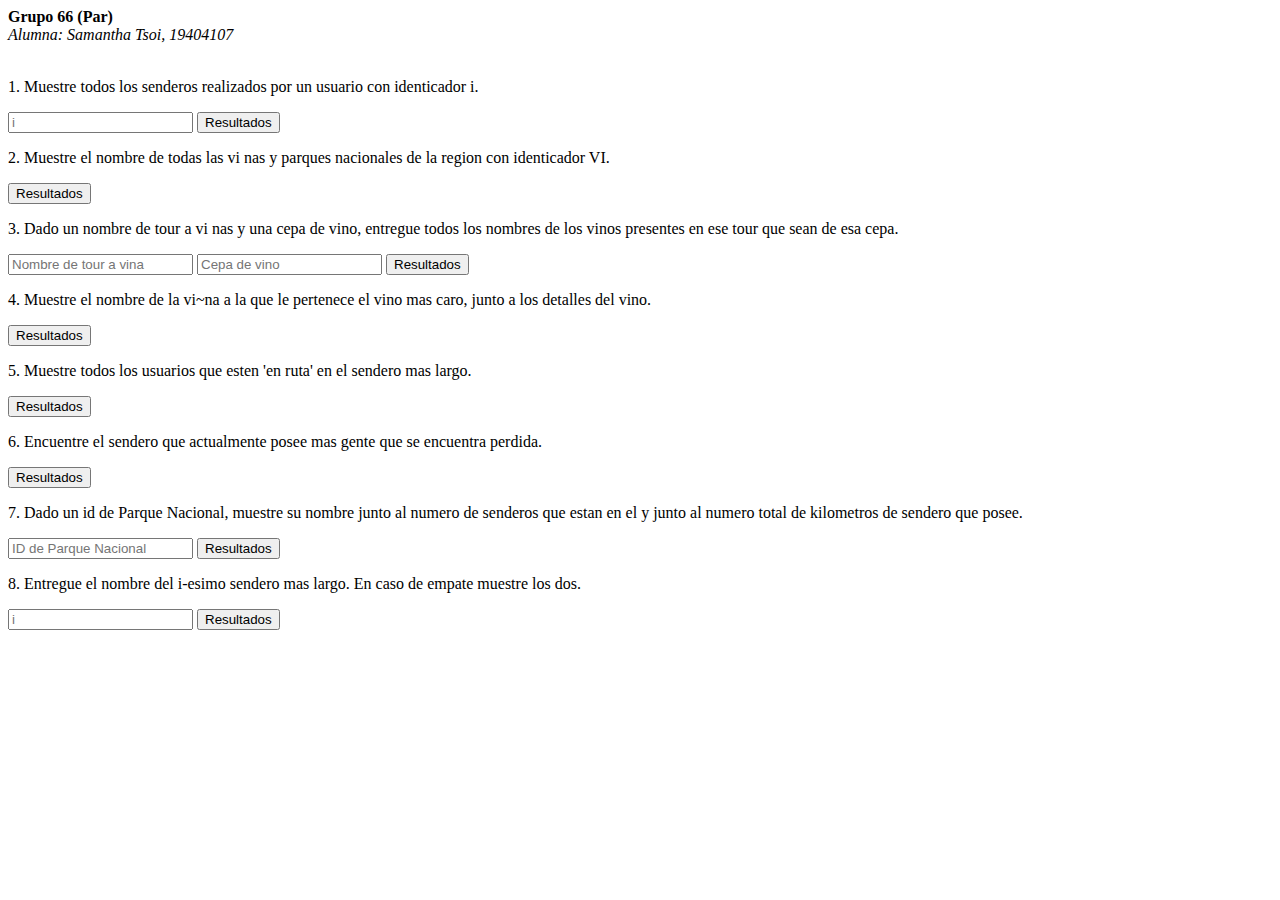
<file: Sites/index.html>
<!DOCTYPE html>
<html>
<head>
  <meta charset="UTF-8">
</head>
<body>

<b>Grupo 66 (Par)</b>
<br>
<i>Alumna: Samantha Tsoi, 19404107</i>
<br>
<br>
<!--numero 1-->
<p>1. Muestre todos los senderos realizados por un usuario con identicador i.</p>
<form action="Repuestas/numero1.php" target="_blank" action="post">
<input type="text" name="input" placeholder="i">
<input name="numero1" type="submit" value="Resultados" />
</form>

<!--numero 2-->
<p>2. Muestre el nombre de todas las vi nas y parques nacionales de la region con identicador VI.</p>
<form action="Repuestas/numero2.php" target="_blank" action="post">
<input name="numero2" type="submit" value="Resultados" />
</form>

<!--numero 3-->
<p>3. Dado un nombre de tour a vi nas y una cepa de vino, entregue todos los nombres de los vinos presentes en ese tour que sean de esa cepa.</p>
<form action="Repuestas/numero3.php" target="_blank" action="post">
<input type="text" name="tour" placeholder="Nombre de tour a vina">
<input type="text" name="cepa" placeholder="Cepa de vino">
<input name="numero3" type="submit" value="Resultados" />
</form>

<!--numero 4-->
<p>4. Muestre el nombre de la vi~na a la que le pertenece el vino mas caro, junto a los detalles del vino.</p>
<form action="Repuestas/numero4.php" target="_blank" action="post">
<input name="numero4" type="submit" value="Resultados" />
</form>
<!--numero 5-->
<p>5. Muestre todos los usuarios que esten 'en ruta' en el sendero mas largo.</p>
<form action="Repuestas/numero5.php" target="_blank" action="post">
<input name="numero5" type="submit" value="Resultados" />
</form>

<p>6. Encuentre el sendero que actualmente posee mas gente que se encuentra perdida.</p>
<form action="Repuestas/numero6.php" target="_blank" action="post">
<input name="numero6" type="submit" value="Resultados" />
</form>

<p>7. Dado un id de Parque Nacional, muestre su nombre junto al numero de senderos que
estan en el y junto al numero total de kilometros de sendero que posee.</p>
<form action="Repuestas/numero7.php" target="_blank" action="post">
<input type="text" name="park" placeholder="ID de Parque Nacional">
<input name="numero7" type="submit" value="Resultados"/>
</form>

<p>8. Entregue el nombre del i-esimo sendero mas largo. En caso de empate muestre los dos.</p>
<form action="Repuestas/numero8.php" target="_blank" action="post">
<input type="text" name="i" placeholder="i">
<input name="numero8" type="submit" value="Resultados"/>
</form>



</body>
</html>
</file>
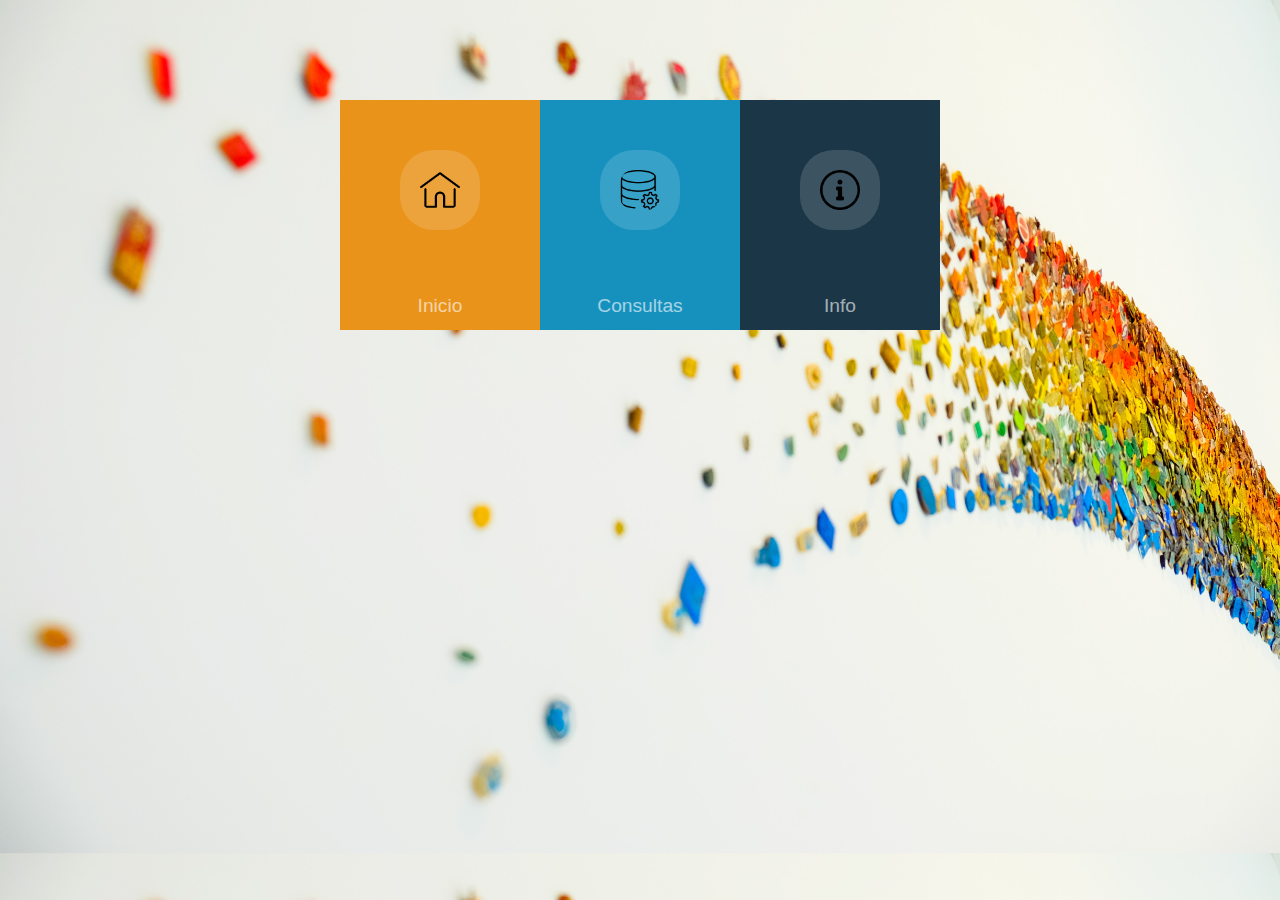
<file: Sites/Entrega2/index.html>
<!DOCTYPE html>
<html lang="es">

<head>
    <meta charset="UTF-8">
    <meta name="viewport" content="width=device-width, initial-scale=1.0">
    <meta http-equiv="X-UA-Compatible" content="ie=edge">
    <title>Home</title>
    <link rel="stylesheet" href="index_style.css">
</head>

<body style="background-color:#373a36">
    <header>
        <a href="index.html">
            <div class="contenedor" id="uno">
                <img class="icon" src="home.png">
                <p class="texto">Inicio</p>
            </div>
        </a>

        <a href="consultas_index.html">
            <div class="contenedor" id="dos">
                <img class="icon" src="database.png" alt="">
                <p class="texto">Consultas</p>
            </div>
        </a>

        <a href="info.html">
            <div class="contenedor" id="tres">
                <img class="icon" src="information.png" alt="">
                <p class="texto">Info</p>
            </div>
        </a>

    </header>
</body>

</html>
</file>
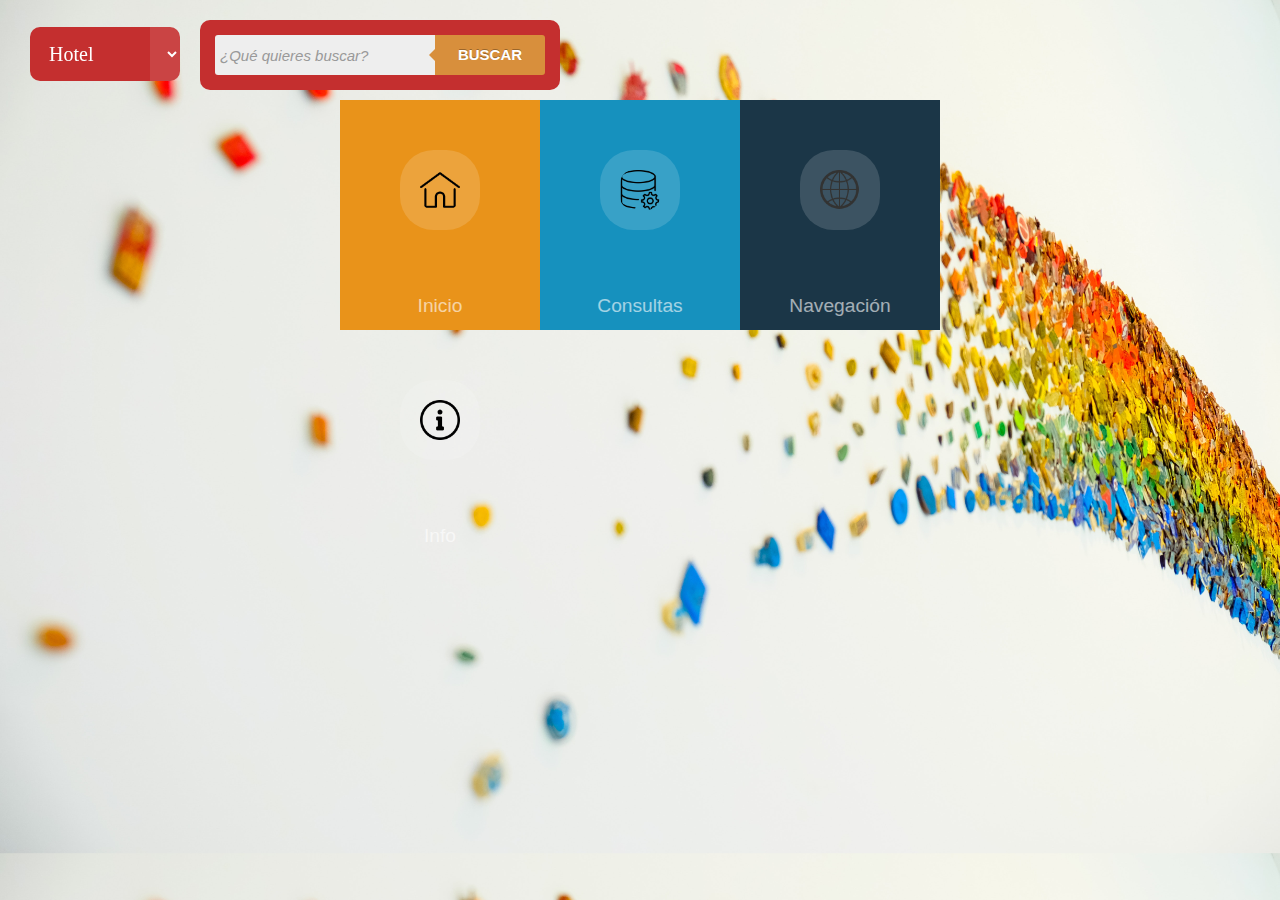
<file: Sites/Entrega3/index.html>
<!DOCTYPE html>
<html lang="es">

<head>
    <meta charset="UTF-8">
    <meta name="viewport" content="width=device-width, initial-scale=1.0">
    <meta http-equiv="X-UA-Compatible" content="ie=edge">
    <title>Home</title>
    <link rel="stylesheet" href="index_style.css">
</head>

<body style="background-color:#373a36">
       <header>
        <a href="index.html">
            <div class="contenedor" id="uno">
                <img class="icon" src="home.png">
                <p class="texto">Inicio</p>
            </div>
        </a>

        <a href="consultas_index.html">
            <div class="contenedor" id="dos">
                <img class="icon" src="database.png" alt="">
                <p class="texto">Consultas</p>
            </div>
        </a>
         <a href="navegacion.html">
            <div class="contenedor" id="tres">
                <img class="icon" src="world.png">
                <p class="texto">Navegación</p>
            </div>
        </a>
        <a href="info.html">
            <div class="contenedor" id="cinco">
                <img class="icon" src="information.png" alt="">
                <p class="texto">Info</p>
            </div>
        </a>
    </header>

<div class="button_box2">
<form class="form-wrapper-2 cf" method="post" action="busqueda.php">
<div class="box">
<select name ="cat" id="cat">
    <option value ="hotel">Hotel</option>
    <option value="restaurante">Restaurante</option>
    <option value="agencia">Agencia de Turismo</option>
    <option value="parque">Parque Nacional</option>
    <option value ="sendero">Sendero</option>
    <option value="vina">Viña</option>
  </select>
</div>
<input type="text" name="search" placeholder="¿Qué quieres buscar?" required>
<button type="submit">Buscar</button>
</form>
</div>


</body>
</html>
</file>
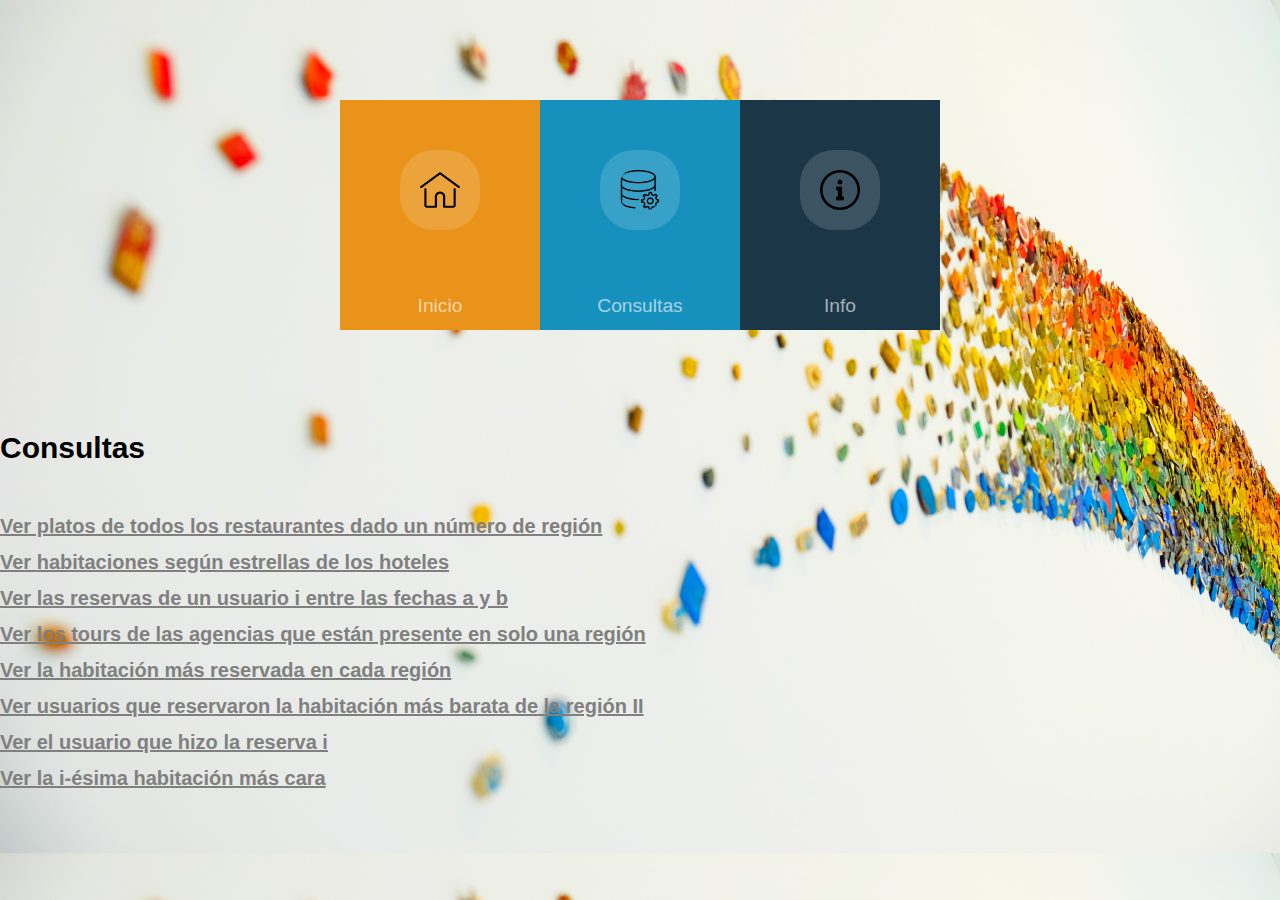
<file: Sites/Entrega2/consultas_index.html>
<!DOCTYPE html>
<html lang="en">

<head>
    <meta charset="UTF-8">
    <meta name="viewport" content="width=device-width, initial-scale=1.0">
    <meta http-equiv="X-UA-Compatible" content="ie=edge">
    <title>Consultas</title>
    <link rel="stylesheet" href="index_style.css">
</head>

<body>

    <header>
        <a href=" index.html">
            <div class="contenedor" id="uno">
                <img class="icon" src="home.png">
                <p class="texto">Inicio</p>
            </div>
        </a>

        <a href="consultas_index.html">
            <div class="contenedor" id="dos">
                <img class="icon" src="database.png" alt="">
                <p class="texto">Consultas</p>
            </div>
        </a>

        <a href="info.html">
            <div class="contenedor" id="tres">
                <img class="icon" src="information.png" alt="">
                <p class="texto">Info</p>
            </div>
        </a>

    </header>

    <h1>Consultas </h1>

    <br>

    <a class="link" href="consultas/consulta1.php">Ver platos de todos los restaurantes dado un número de región</a>
    <br>
    <a class="link" href="consultas/consulta2.php">Ver habitaciones según estrellas de los hoteles</a>
    <br>
    <a class="link" href="consultas/consulta3.php">Ver las reservas de un usuario i entre las fechas a y b</a>
    <br>
    <a class="link" href="consultas/consulta4.php">Ver los tours de las agencias que están presente en solo una
        región</a>
    <br>
    <a class="link" href="consultas/consulta5.php">Ver la habitación más reservada en cada región</a>
    <br>
    <a class="link" href="consultas/consulta6.php">Ver usuarios que reservaron la habitación más barata de la región
        II</a>
    <br>
    <a class="link" href="consultas/consulta7.php">Ver el usuario que hizo la reserva i</a>
    <br>
    <a class="link" href="consultas/consulta8.php">Ver la i-ésima habitación más cara</a>

</body>

</html>
</file>
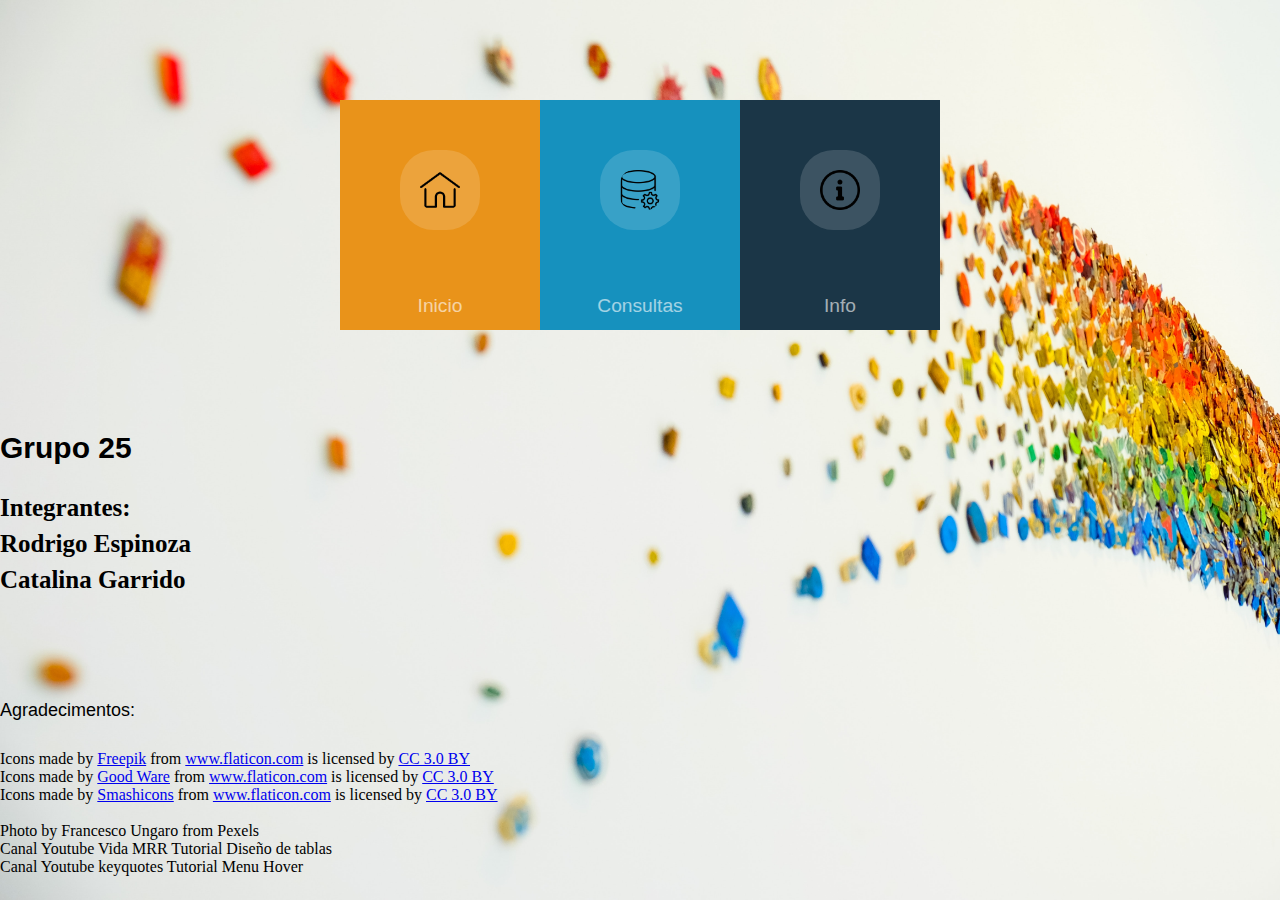
<file: Sites/Entrega2/info.html>
<!DOCTYPE html>
<html lang="es">

<head>
    <meta charset="UTF-8">
    <meta name="viewport" content="width=device-width, initial-scale=1.0">
    <meta http-equiv="X-UA-Compatible" content="ie=edge">
    <title>Informacion</title>
    <link rel="stylesheet" href="index_style.css">
</head>

<body style="background-color:rgba(0, 0, 255, .3)">
    <header>
        <a href="index.html">
            <div class="contenedor" id="uno">
                <img class="icon" src="home.png">
                <p class="texto">Inicio</p>
            </div>
        </a>

        <a href="consultas_index.html">
            <div class="contenedor" id="dos">
                <img class="icon" src="database.png" alt="">
                <p class="texto">Consultas</p>
            </div>
        </a>

        <a href="info.html">
            <div class="contenedor" id="tres">
                <img class="icon" src="information.png" alt="">
                <p class="texto">Info</p>
            </div>
        </a>

    </header>

    <h1>
        Grupo 25
    </h1>

    <h2>
        Integrantes:
        <br>
        Rodrigo Espinoza
        <br>
        Catalina Garrido
        <br> <br> <br>
    </h2>

    <p>
        Agradecimentos:
        <div>Icons made by <a href="https://www.freepik.com/" title="Freepik">Freepik</a> from <a
                href="https://www.flaticon.com/" title="Flaticon">www.flaticon.com</a> is licensed by <a
                href="http://creativecommons.org/licenses/by/3.0/" title="Creative Commons BY 3.0" target="_blank">CC
                3.0 BY</a></div>
        <div>Icons made by <a href="https://www.flaticon.com/authors/good-ware" title="Good Ware">Good Ware</a> from <a
                href="https://www.flaticon.com/" title="Flaticon">www.flaticon.com</a> is licensed by <a
                href="http://creativecommons.org/licenses/by/3.0/" title="Creative Commons BY 3.0" target="_blank">CC
                3.0 BY</a></div>
        <div>Icons made by <a href="https://www.flaticon.com/authors/smashicons" title="Smashicons">Smashicons</a> from
            <a href="https://www.flaticon.com/" title="Flaticon">www.flaticon.com</a> is licensed by <a
                href="http://creativecommons.org/licenses/by/3.0/" title="Creative Commons BY 3.0" target="_blank">CC
                3.0 BY</a></div>
        <br>
        Photo by Francesco Ungaro from Pexels
        <br>
        Canal Youtube Vida MRR Tutorial Diseño de tablas
        <br>
        Canal Youtube keyquotes Tutorial Menu Hover

    </p>


</body>

</html>
</file>
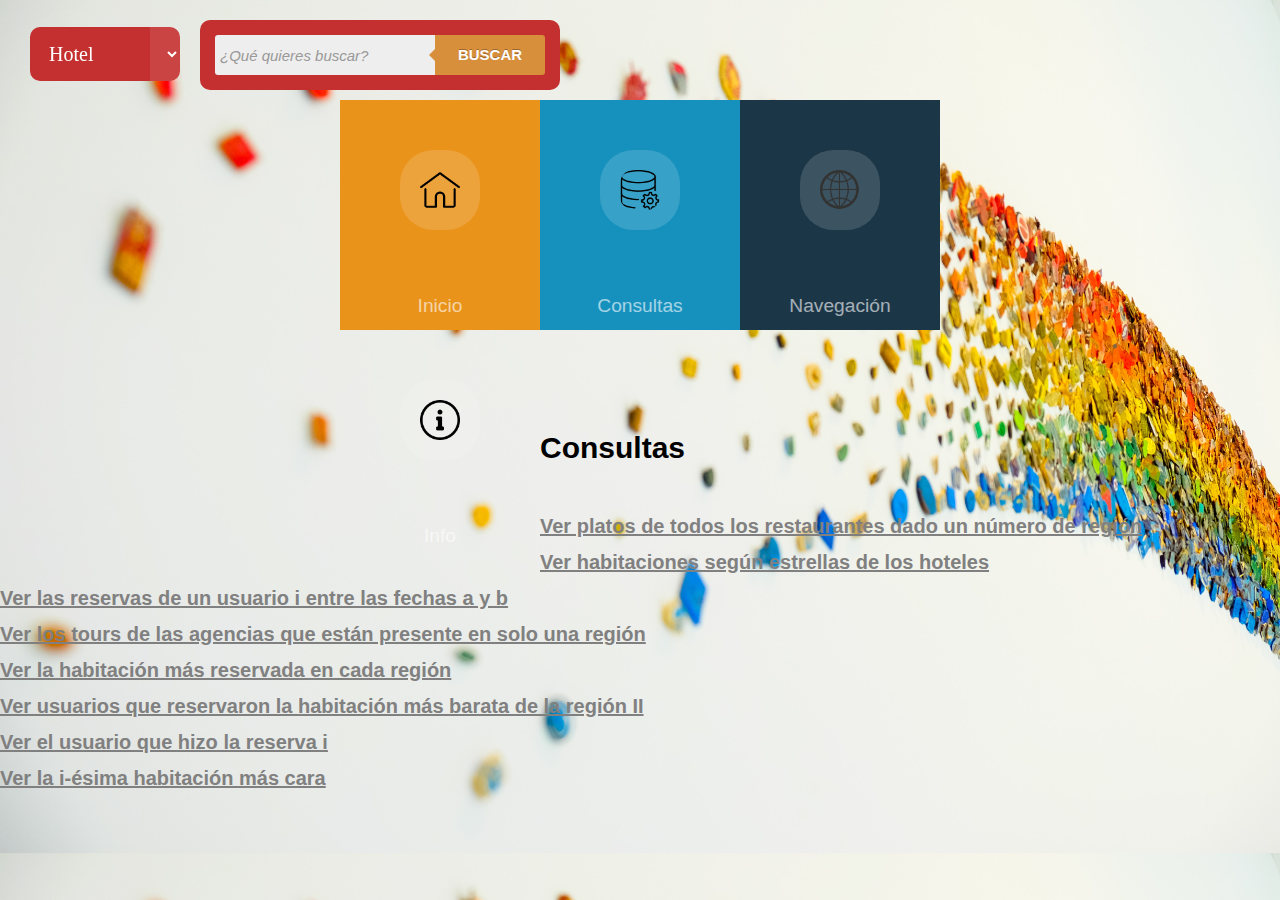
<file: Sites/Entrega3/consultas_index.html>
<!DOCTYPE html>
<html lang="en">

<head>
    <meta charset="UTF-8">
    <meta name="viewport" content="width=device-width, initial-scale=1.0">
    <meta http-equiv="X-UA-Compatible" content="ie=edge">
    <title>Consultas</title>
    <link rel="stylesheet" href="index_style.css">
</head>

<body style="background-color:#373a36">
       <header>
        <a href="index.html">
            <div class="contenedor" id="uno">
                <img class="icon" src="home.png">
                <p class="texto">Inicio</p>
            </div>
        </a>

        <a href="consultas_index.html">
            <div class="contenedor" id="dos">
                <img class="icon" src="database.png" alt="">
                <p class="texto">Consultas</p>
            </div>
        </a>
         <a href="navegacion.html">
            <div class="contenedor" id="tres">
                <img class="icon" src="world.png">
                <p class="texto">Navegación</p>
            </div>
        </a>
        <a href="info.html">
            <div class="contenedor" id="cinco">
                <img class="icon" src="information.png" alt="">
                <p class="texto">Info</p>
            </div>
        </a>
    </header>

<div class="button_box2">
<form class="form-wrapper-2 cf" method="post" action="busqueda.php">
<div class="box">
<select name ="cat" id="cat">
    <option value ="hotel">Hotel</option>
    <option value="restaurante">Restaurante</option>
    <option value="agencia">Agencia de Turismo</option>
    <option value="parque">Parque Nacional</option>
    <option value ="sendero">Sendero</option>
    <option value="vina">Viña</option>
  </select>
</div>
<input type="text" name="search" placeholder="¿Qué quieres buscar?" required>
<button type="submit">Buscar</button>
</form>
</div>

    <h1>Consultas </h1>

    <br>

    <a class="link" href="consultas/consulta1.php">Ver platos de todos los restaurantes dado un número de región</a>
    <br>
    <a class="link" href="consultas/consulta2.php">Ver habitaciones según estrellas de los hoteles</a>
    <br>
    <a class="link" href="consultas/consulta3.php">Ver las reservas de un usuario i entre las fechas a y b</a>
    <br>
    <a class="link" href="consultas/consulta4.php">Ver los tours de las agencias que están presente en solo una
        región</a>
    <br>
    <a class="link" href="consultas/consulta5.php">Ver la habitación más reservada en cada región</a>
    <br>
    <a class="link" href="consultas/consulta6.php">Ver usuarios que reservaron la habitación más barata de la región
        II</a>
    <br>
    <a class="link" href="consultas/consulta7.php">Ver el usuario que hizo la reserva i</a>
    <br>
    <a class="link" href="consultas/consulta8.php">Ver la i-ésima habitación más cara</a>

</body>

</html>
</file>
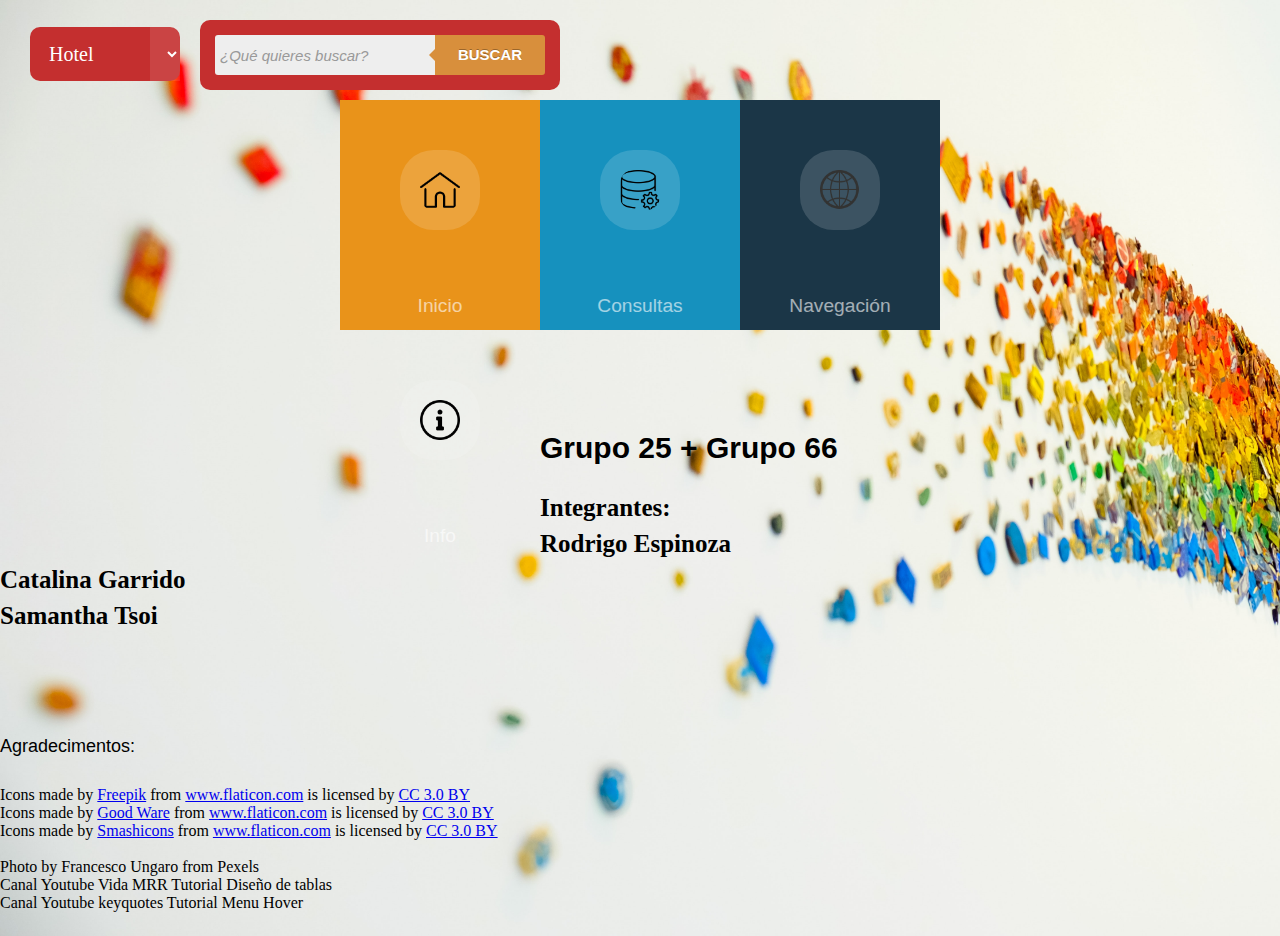
<file: Sites/Entrega3/info.html>
<!DOCTYPE html>
<html lang="es">

<head>
    <meta charset="UTF-8">
    <meta name="viewport" content="width=device-width, initial-scale=1.0">
    <meta http-equiv="X-UA-Compatible" content="ie=edge">
    <title>Informacion</title>
    <link rel="stylesheet" href="index_style.css">
</head>

<body style="background-color:#373a36">
       <header>
        <a href="index.html">
            <div class="contenedor" id="uno">
                <img class="icon" src="home.png">
                <p class="texto">Inicio</p>
            </div>
        </a>

        <a href="consultas_index.html">
            <div class="contenedor" id="dos">
                <img class="icon" src="database.png" alt="">
                <p class="texto">Consultas</p>
            </div>
        </a>
         <a href="navegacion.html">
            <div class="contenedor" id="tres">
                <img class="icon" src="world.png">
                <p class="texto">Navegación</p>
            </div>
        </a>
        <a href="info.html">
            <div class="contenedor" id="cinco">
                <img class="icon" src="information.png" alt="">
                <p class="texto">Info</p>
            </div>
        </a>
    </header>

<div class="button_box2">
<form class="form-wrapper-2 cf" method="post" action="busqueda.php">
<div class="box">
<select name ="cat" id="cat">
    <option value ="hotel">Hotel</option>
    <option value="restaurante">Restaurante</option>
    <option value="agencia">Agencia de Turismo</option>
    <option value="parque">Parque Nacional</option>
    <option value ="sendero">Sendero</option>
    <option value="vina">Viña</option>
  </select>
</div>
<input type="text" name="search" placeholder="¿Qué quieres buscar?" required>
<button type="submit">Buscar</button>
</form>
</div>

    <h1>
        Grupo 25 + Grupo 66
    </h1>

    <h2>
        Integrantes:
        <br>
        Rodrigo Espinoza
        <br>
        Catalina Garrido
        <br>
        Samantha Tsoi 
        <br> <br> <br>
    </h2>

    <p>
        Agradecimentos:
        <div>Icons made by <a href="https://www.freepik.com/" title="Freepik">Freepik</a> from <a
                href="https://www.flaticon.com/" title="Flaticon">www.flaticon.com</a> is licensed by <a
                href="http://creativecommons.org/licenses/by/3.0/" title="Creative Commons BY 3.0" target="_blank">CC
                3.0 BY</a></div>
        <div>Icons made by <a href="https://www.flaticon.com/authors/good-ware" title="Good Ware">Good Ware</a> from <a
                href="https://www.flaticon.com/" title="Flaticon">www.flaticon.com</a> is licensed by <a
                href="http://creativecommons.org/licenses/by/3.0/" title="Creative Commons BY 3.0" target="_blank">CC
                3.0 BY</a></div>
        <div>Icons made by <a href="https://www.flaticon.com/authors/smashicons" title="Smashicons">Smashicons</a> from
            <a href="https://www.flaticon.com/" title="Flaticon">www.flaticon.com</a> is licensed by <a
                href="http://creativecommons.org/licenses/by/3.0/" title="Creative Commons BY 3.0" target="_blank">CC
                3.0 BY</a></div>
        <br>
        Photo by Francesco Ungaro from Pexels
        <br>
        Canal Youtube Vida MRR Tutorial Diseño de tablas
        <br>
        Canal Youtube keyquotes Tutorial Menu Hover

    </p>


</body>

</html>
</file>
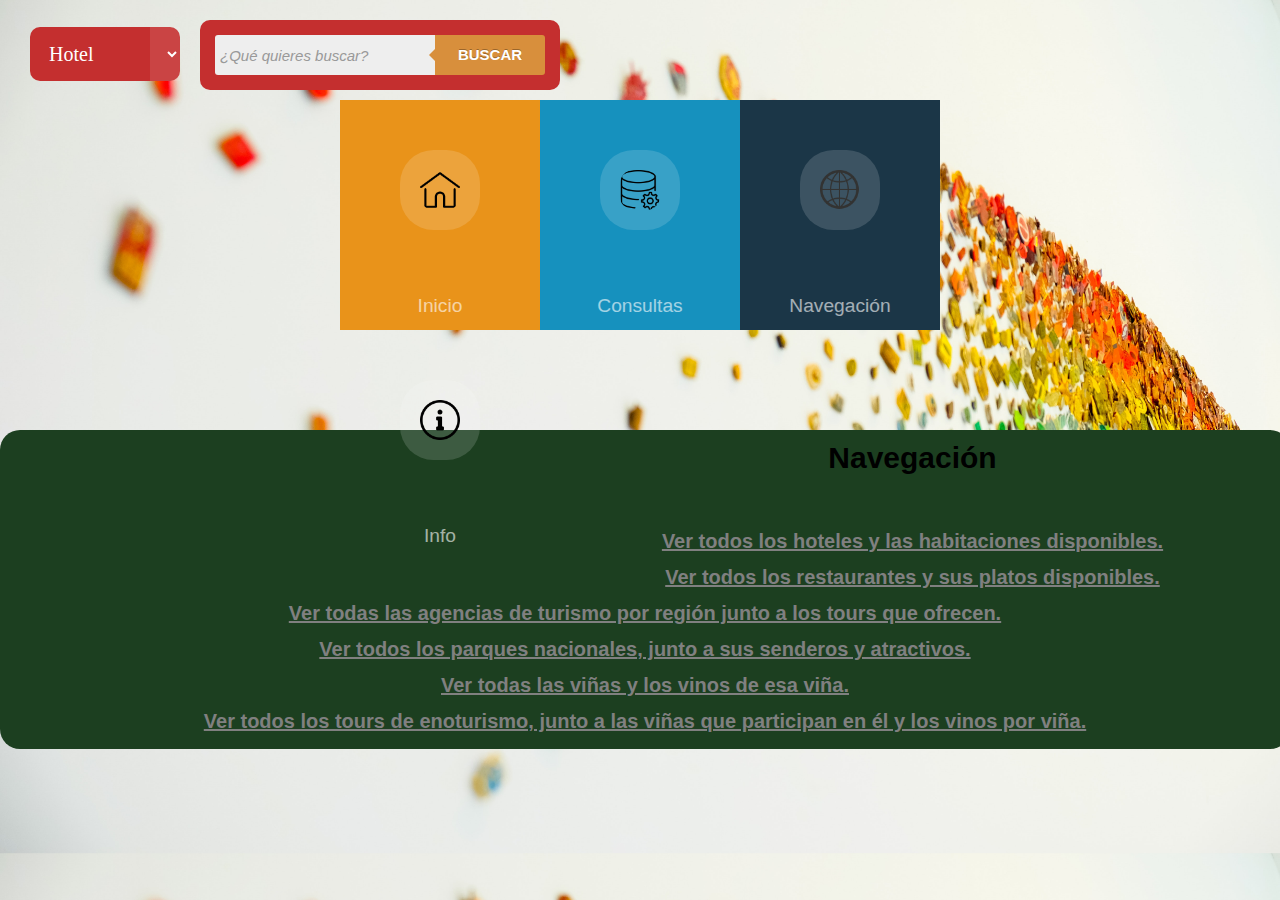
<file: Sites/Entrega3/navegacion.html>
<!DOCTYPE html>
<html lang="en">

<head>
    <meta charset="UTF-8">
    <meta name="viewport" content="width=device-width, initial-scale=1.0">
    <meta http-equiv="X-UA-Compatible" content="ie=edge">
    <title>Navegación</title>
    <link rel="stylesheet" href="index_style.css">
</head>

<body style="background-color:#373a36">
       <header>
        <a href="index.html">
            <div class="contenedor" id="uno">
                <img class="icon" src="home.png">
                <p class="texto">Inicio</p>
            </div>
        </a>

        <a href="consultas_index.html">
            <div class="contenedor" id="dos">
                <img class="icon" src="database.png" alt="">
                <p class="texto">Consultas</p>
            </div>
        </a>
         <a href="navegacion.html">
            <div class="contenedor" id="tres">
                <img class="icon" src="world.png">
                <p class="texto">Navegación</p>
            </div>
        </a>
        <a href="info.html">
            <div class="contenedor" id="cinco">
                <img class="icon" src="information.png" alt="">
                <p class="texto">Info</p>
            </div>
        </a>
    </header>

<div class="button_box2">
<form class="form-wrapper-2 cf" method="post" action="busqueda.php">
<div class="box">
<select name ="cat" id="cat">
    <option value ="hotel">Hotel</option>
    <option value="restaurante">Restaurante</option>
    <option value="agencia">Agencia de Turismo</option>
    <option value="parque">Parque Nacional</option>
    <option value ="sendero">Sendero</option>
    <option value="vina">Viña</option>
  </select>
</div>
<input type="text" name="search" placeholder="¿Qué quieres buscar?" required>
<button type="submit">Buscar</button>
</form>
</div>

<div class ="nav">
    <h1>Navegación</h1>

    <br>
    <a class="link" href="Navegacion/navega1.php">Ver todos los hoteles y las habitaciones disponibles.</a>
    <br>
    <a class="link" href="Navegacion/navega2.php">Ver todos los restaurantes y sus platos disponibles.</a>
    <br>
<a class="link" href="Navegacion/navega3.php">Ver todas las agencias de turismo por región junto a los tours que ofrecen.</a>
    <br>
    <a class="link" href="Navegacion/navega4.php">Ver todos los parques nacionales, junto a sus senderos y atractivos.</a>
    <br>
    <a class="link" href="Navegacion/navega5.php">Ver todas las viñas y los vinos de esa viña.</a>
    <br>
    <a class="link" href="Navegacion/navega6.php">Ver todos los tours de enoturismo, junto a las viñas que participan en él y los vinos por viña.</a>
</div>
</body>

</html>
</file>
<file: Sites/Entrega2/index_style.css>
* {
    margin: 0px;
    padding: 0px;
    font-family: Verdana;
}

header {
    margin: 100px auto;
    width: 600px;
    height: 230px;
    background-color: red
}

body {
    background-image: url("background.jpg");
    background-size: cover;
}

div.contenedor {
    width: 200px;
    height: 230px;
    float: left;
    -webkit-transition: height .4s;
}

a.link {
    color: grey;
    font-family: 'Raleway', sans-serif;
    font-size: 20px;
    font-weight: 800;
    line-height: 36px;
    margin: 0 0 24px;
    text-align: center;
}

div#uno {
    background-color: rgb(233, 147, 26);
}

div#dos {
    background-color: rgb(22, 145, 190);
}

div#tres {
    background-color: rgb(27, 54, 71);
}

img.icon {
    display: block;
    margin: 50px auto;
    background-color: rgba(255, 255, 255, .15);
    width: 40px;
    padding: 20px;
    -webkit-border-radius: 42%;
    -webkit-box-shadow: 0px 0px 0px 30px rgba(255, 255, 255, 0);
    -webkit-transition: box-shadow .4s;
}

p.texto {
    font-size: 1.2em;
    color: white;
    text-align: center;
    padding-top: 10px;
    opacity: .6;
    -webkit-transition: padding-top .4s;
}

div.contenedor:hover {
    height: 250px;
}

div.contenedor:hover p.texto {
    padding-top: 30px;
    opacity: 1;
}

div.contenedor:hover img.icon {
    -webkit-box-shadow: 0px 0px 0px 5px rgba(255, 255, 255, .6);
}

h1 {
    color: black;
    font-family: 'Raleway', sans-serif;
    font-size: 30px;
    font-weight: 800;
    line-height: 36px;
    margin: 0 0 24px;
}

p {
    color: black;
    font-family: 'Raleway', sans-serif;
    font-size: 18px;
    font-weight: 500;
    line-height: 32px;
    margin: 0 0 24px;
}

h2 {
    color: black font-family: 'Raleway', sans-serif;
    font-size: 25px;
    font-weight: 800;
    line-height: 36px;
    margin: 0 0 24px;
    word-wrap: break-word;
    width: 1000px;
}
</file>
<file: Sites/Entrega3/index_style.css>
* {
    margin: 0px;
    padding: 0px;
    font-family: Verdana;
}

header {
    margin: 100px auto;
    width: 600px;
    height: 230px;
    background-color: red
}

body {
    background-image: url("background.jpg");
    background-size: cover;
}

div.contenedor {
    width: 200px;
    height: 230px;
    float: left;
    -webkit-transition: height .4s;
}

a.link {
    color: grey;
    font-family: 'Raleway', sans-serif;
    font-size: 20px;
    font-weight: 800;
    line-height: 36px;
    margin: 0 0 24px;
    text-align: center;
}

div#uno {
    background-color: rgb(233, 147, 26);
}

div#dos {
    background-color: rgb(22, 145, 190);
}

div#tres {
    background-color: rgb(27, 54, 71);
}
div#cuatro {
    background-color: rgb(76, 100, 37);
}

img.icon {
    display: block;
    margin: 50px auto;
    background-color: rgba(255, 255, 255, .15);
    width: 40px;
    padding: 20px;
    -webkit-border-radius: 42%;
    -webkit-box-shadow: 0px 0px 0px 30px rgba(255, 255, 255, 0);
    -webkit-transition: box-shadow .4s;
}

p.texto {
    font-size: 1.2em;
    color: white;
    text-align: center;
    padding-top: 10px;
    opacity: .6;
    -webkit-transition: padding-top .4s;
}

div.contenedor:hover {
    height: 250px;
}

div.contenedor:hover p.texto {
    padding-top: 30px;
    opacity: 1;
}

div.contenedor:hover img.icon {
    -webkit-box-shadow: 0px 0px 0px 5px rgba(255, 255, 255, .6);
}

h1 {
    color: black;
    font-family: 'Raleway', sans-serif;
    font-size: 30px;
    font-weight: 800;
    line-height: 36px;
    margin: 0 0 24px;
}

p {
    color: black;
    font-family: 'Raleway', sans-serif;
    font-size: 18px;
    font-weight: 500;
    line-height: 32px;
    margin: 0 0 24px;
}

h2 {
    color: black font-family: 'Raleway', sans-serif;
    font-size: 25px;
    font-weight: 800;
    line-height: 36px;
    margin: 0 0 24px;
    word-wrap: break-word;
    width: 1000px;
}

/*nav*/
.nav {
background-color: #1c3f20;
  color: black;
  width: 100%;
  margin:0;
  border: none;
  font-size: 20px;
  padding: 10px 5px;
  outline: none;
  -moz-border-radius: 20px;
-webkit-border-radius: 20px;
border-radius: 20px;
font-family: FontAwesome;
text-align: center;
}
/* search box */

.button_box2 {
  position: fixed;
  top: 20px;
  left: 200px;
}
/*-------------------------------------*/
.cf:before, .cf:after{
content:"";
display:table;
}
.cf:after{
clear:both;
}
.cf{
zoom:1;
}
/*-------------------------------------*/

.form-wrapper-2 {
width: 330px;
padding: 15px;
background: #c42f2f;
-moz-border-radius: 10px;
-webkit-border-radius: 10px;
border-radius: 10px;

}
.form-wrapper-2 input {
width: 210px;
height: 20px;
padding: 10px 5px;
float: left;
font: bold 15px 'Raleway', sans-serif;
border: 0;
background: #eee;
-moz-border-radius: 3px 0 0 3px;
-webkit-border-radius: 3px 0 0 3px;
border-radius: 3px 0 0 3px;
}
.form-wrapper-2 input:focus {
outline: 0;
background: #fff;
-moz-box-shadow: 0 0 2px rgba(0,0,0,.8) inset;
-webkit-box-shadow: 0 0 2px rgba(0,0,0,.8) inset;
box-shadow: 0 0 2px rgba(0,0,0,.8) inset;
}
.form-wrapper-2 input::-webkit-input-placeholder {
color: #999;
font-weight: normal;
font-style: italic;
}
.form-wrapper-2 input:-moz-placeholder {
color: #999;
font-weight: normal;
font-style: italic;
}
.form-wrapper-2 input:-ms-input-placeholder {
color: #999;
font-weight: normal;
font-style: italic;
}
.form-wrapper-2 button {
overflow: visible;
position: relative;
float: right;
border: 0;
padding: 0;
cursor: pointer;
height: 40px;
width: 110px;
font: bold 15px/40px 'Raleway', sans-serif;
color: #fff;
text-transform: uppercase;
background: #D88F3C;
-moz-border-radius: 0 3px 3px 0;
-webkit-border-radius: 0 3px 3px 0;
border-radius: 0 3px 3px 0;
text-shadow: 0 -1px 0 rgba(0, 0 ,0, .3);
}
.form-wrapper-2 button:hover{
background: #FA8807;
}
.form-wrapper-2 button:active,
.form-wrapper-2 button:focus{
background: #c42f2f;
}
.form-wrapper-2 button:before {
content: '';
position: absolute;
border-width: 8px 8px 8px 0;
border-style: solid solid solid none;
border-color: transparent #D88F3C transparent;
top: 12px;
left: -6px;
}
.form-wrapper-2 button:hover:before{
border-right-color: #FA8807;
}
.form-wrapper-2 button:focus:before{
border-right-color: #c42f2f;
}
.form-wrapper-2 button::-moz-focus-inner {
border: 0;
padding: 0;
}




/*select*/

.box {
  position: fixed;
  top: 27px;
  left: 30px;
}

.box select {
  background-color: #c42f2f;
  color: white;
  padding: 15px;
  width: 150px;
  border: none;
  font-size: 20px;
  -webkit-appearance: button;
  appearance: button;
  outline: none;
  -moz-border-radius: 10px;
-webkit-border-radius: 10px;
border-radius: 10px;

}

.box::before {
  content: "\f13a";
  font-family: FontAwesome;
  position: absolute;
  top: 0;
  right: 0;
  width: 20%;
  height: 100%;
  text-align: center;
  font-size: 28px;
  line-height: 45px;
  color: rgba(255, 255, 255, 0.5);
  background-color: rgba(255, 255, 255, 0.1);
  pointer-events: none;
}

.box:hover::before {
  color: rgba(255, 255, 100, 0.6);
  background-color: rgba(255, 4, 255, 0.2);
}

.box select option {
  padding: 30px;
}
</file>
